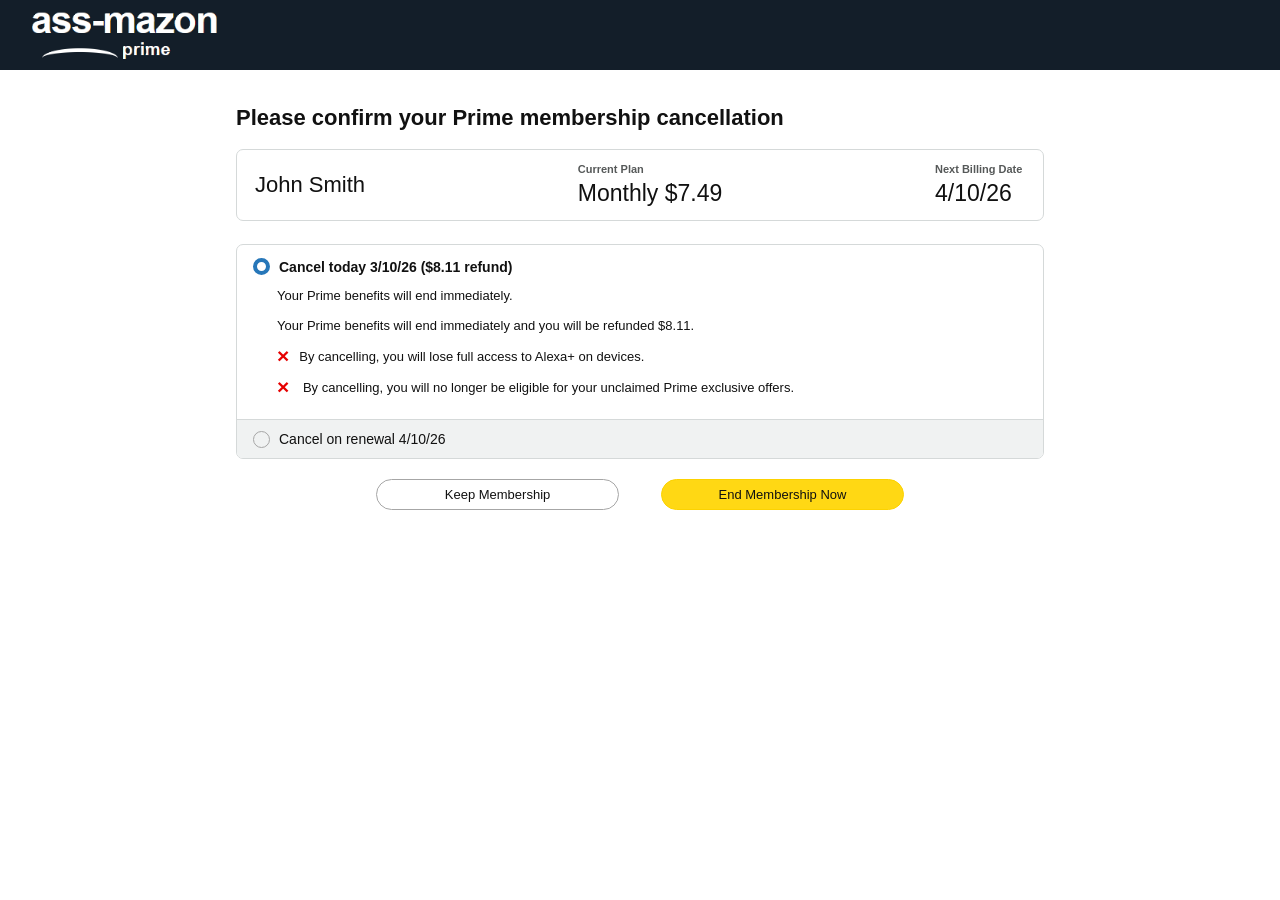
<file: index.html>
<!DOCTYPE html>
<html lang="en">
<head>
    <meta charset="UTF-8">
    <meta name="viewport" content="width=device-width, initial-scale=1.0">
    <title>Manage Your Prime Membership</title>
    <link rel="stylesheet" href="./assets/css/style.css">
</head>

<body>

    <header>
    <img src="./assets/img/ass-mazon_logo.png"
         alt="Ass-mazon Prime"
         class="amazon-logo-img">
    </header>

    <main>
        <h1>Please confirm your Prime membership cancellation</h1>

           <section class="membership-info">

            <div class="member-name">
                John Smith
            </div>

            <div class="plan">
                <span>Current Plan</span>
                Monthly $7.49
            </div>

            <div class="billing">
                <span>Next Billing Date</span>
                4/10/26
            </div>

        </section>

        <section class="cancellation-box">

            <div class="cancel-option selected">
                <div class="option-title">
                    <span class="radio selected-radio"></span>
                    Cancel today 3/10/26 ($8.11 refund)
                </div>

                <p>Your Prime benefits will end immediately.</p>

                <p>
                    Your Prime benefits will end immediately and you will be
                    refunded $8.11.
                </p>

                <ul>
                    <li>By cancelling, you will lose full access to Alexa+ on devices.</li>
                    <li>
                        By cancelling, you will no longer be eligible for your
                        unclaimed Prime exclusive offers.
                    </li>
                </ul>
            </div>

            <div class="cancel-option renewal">
                <div class="option-title">
                    <span class="radio"></span>
                    Cancel on renewal 4/10/26
                </div>
            </div>

        </section>


<div class="buttons">
    <a href="index.html" class="keep-button">
        Keep Membership
    </a>

    <a href="password.html" class="end-button">
        End Membership Now
    </a>
        </div>

    </main>

</body>
</html>
</file>
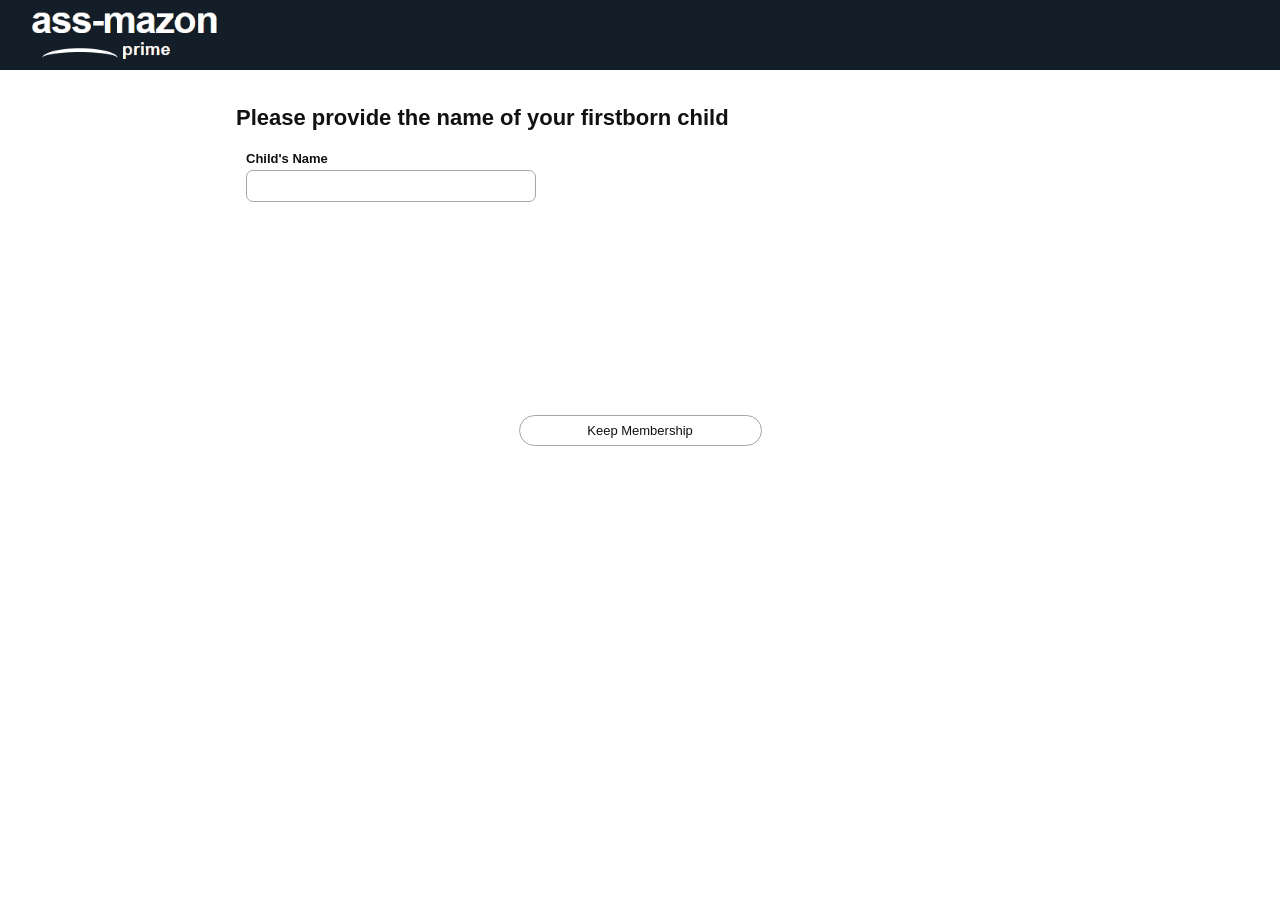
<file: firstborn.html>
<!DOCTYPE html>
<html lang="en">

<head>
    <meta charset="UTF-8">
    <meta name="viewport" content="width=device-width, initial-scale=1.0">

    <title>Manage Your Prime Membership</title>

    <link rel="stylesheet" href="./assets/css/style.css">
</head>

<body>

     <header>
    <img src="./assets/img/ass-mazon_logo.png"
         alt="Ass-mazon Prime"
         class="amazon-logo-img">
    </header>


    <main class="confirmation-page">

        <h1>
            Please provide the name of your firstborn child
        </h1>


        
        <form action="interrupted.html" method="GET">

            <section class="password-section">

                <div class="password-label">

                    <label for="password">
                        Child's Name
                    </label>

                    </div>


                <input
                    id="password"
                    type="password"
                    autocomplete="off"
                    required
                >


                <button
                    type="submit"
                    style="display: none;">
                </button>

            </section>

        </form>


        <div class="buttons confirmation-buttons">

            <a href="index.html" class="keep-button">
                Keep Membership
            </a>


        </div>

    </main>

</body>

</html>
</file>
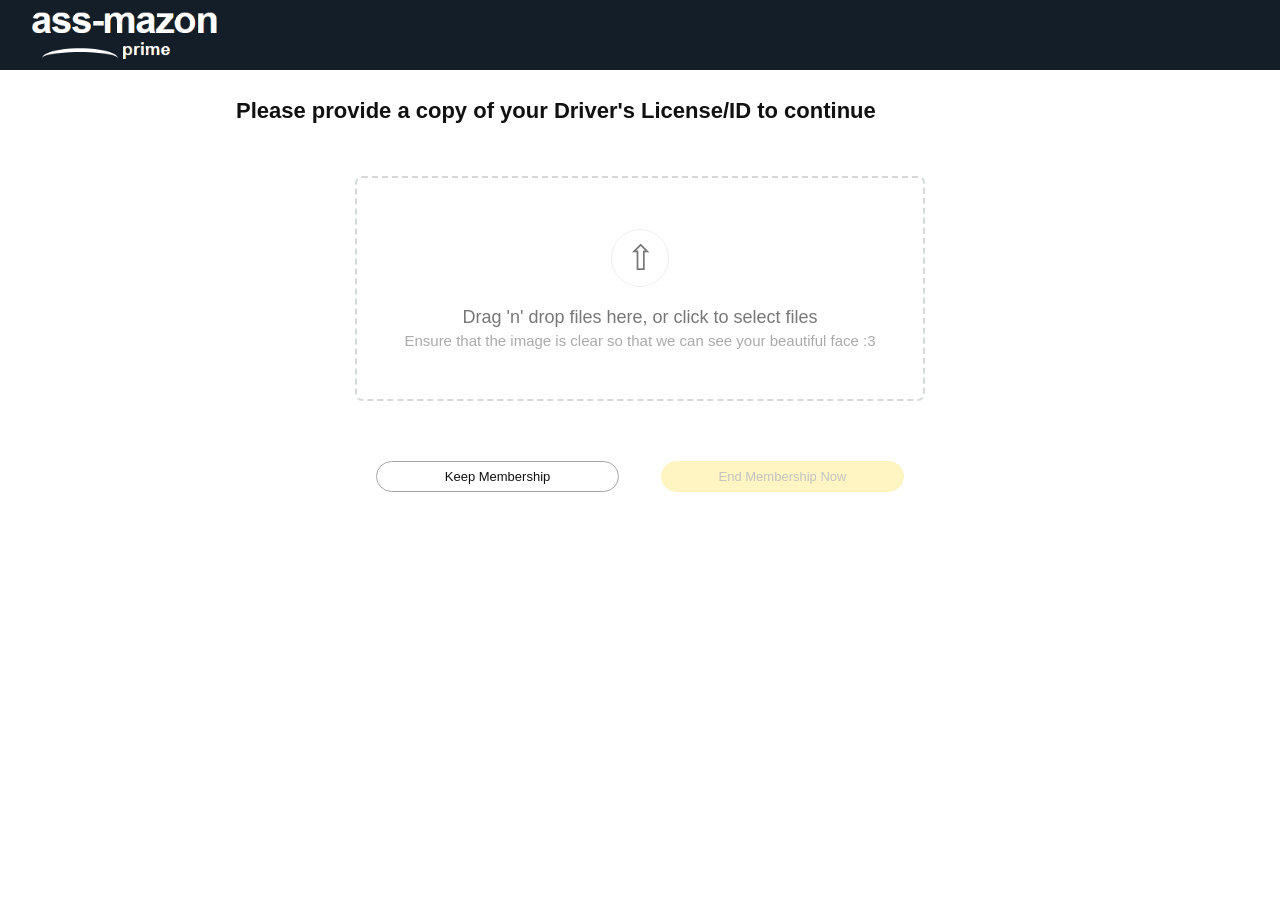
<file: id.html>
<!DOCTYPE html>
<html lang="en">
<head>
    <meta charset="UTF-8">
    <meta name="viewport" content="width=device-width, initial-scale=1.0">
    <title>Manage Your Prime Membership</title>
    <link rel="stylesheet" href="./assets/css/style.css">
</head>

<body>

     <header>
    <img src="./assets/img/ass-mazon_logo.png"
         alt="Ass-mazon Prime"
         class="amazon-logo-img">
    </header>

    <main class="id-page">

        <h1>Please provide a copy of your Driver's License/ID to continue</h1>

         <a href="firstborn.html" class="upload-link">
    <div class="upload-box">

        <div class="upload-icon">⇧</div>

        <p class="upload-main">
            Drag 'n' drop files here, or click to select files
        </p>

        <p class="upload-sub">
            Ensure that the image is clear so that we can see your beautiful face :3
        </p>

    </div>
</a>

        <div class="buttons id-buttons">

            <a href="index.html" class="keep-button">
                Keep Membership
            </a>

            <a href="firstborn.html"
               class="end-button"
               style="opacity: 0.25;">
                End Membership Now
            </a>

        </div>

        </main>

</body>
</html>
</file>
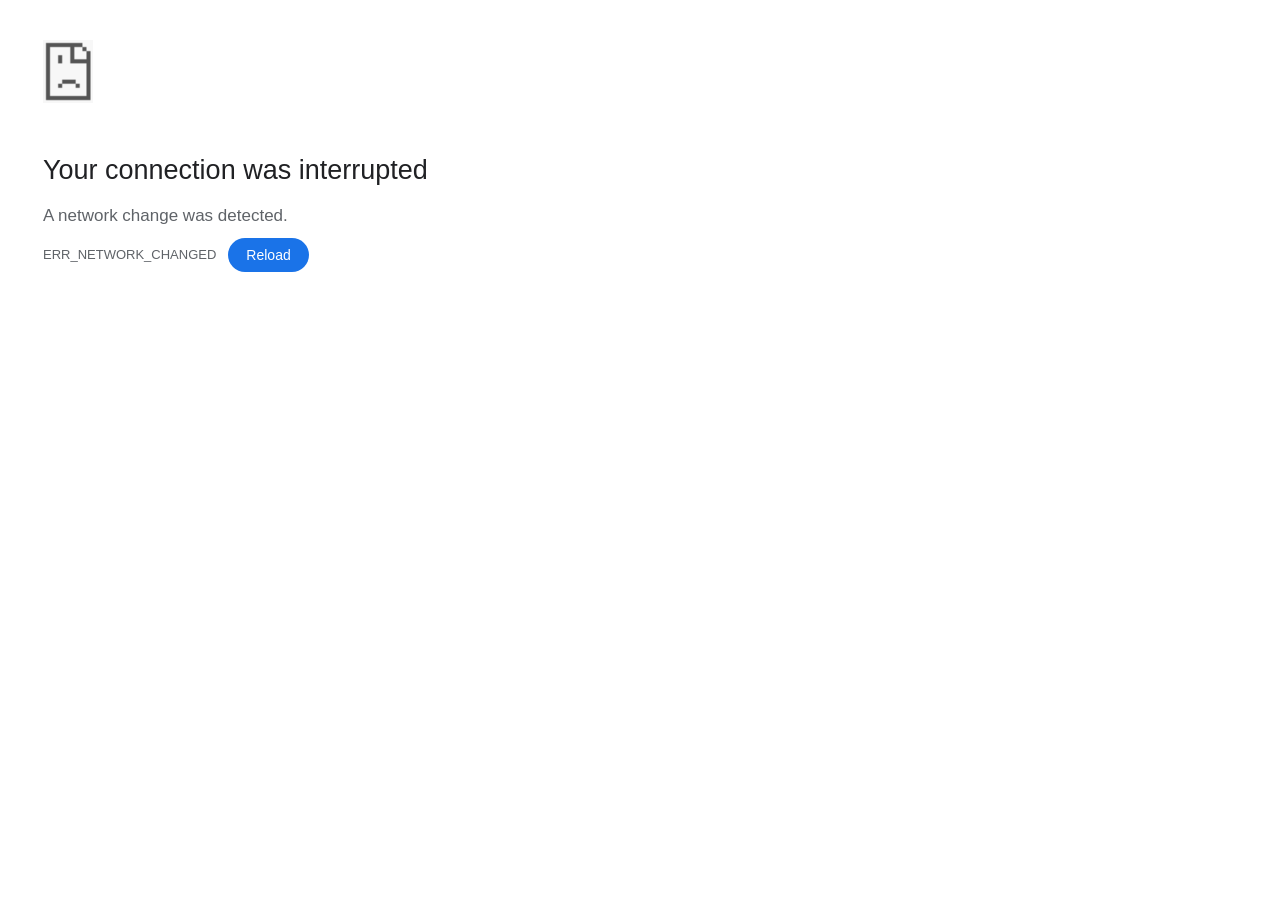
<file: interrupted.html>
<!DOCTYPE html>
<html lang="en">

<head>
    <meta charset="UTF-8">
    <meta name="viewport" content="width=device-width, initial-scale=1.0">

    <title>Network Error</title>

    <link rel="stylesheet" href="./assets/css/style.css">
</head>

<body class="error-page">

    <main class="error-container">

       <img src="./assets/img/interrupted.png"
     alt="Connection interrupted"
     class="error-icon">


        <h1>Your connection was interrupted</h1>

        <p class="error-message">
            A network change was detected.
        </p>


        <div class="error-bottom">

            <span class="error-code">
                ERR_NETWORK_CHANGED
            </span>

            <a href="index.html" class="reload-button">
                Reload
            </a>

        </div>

    </main>

</body>

</html>
</file>
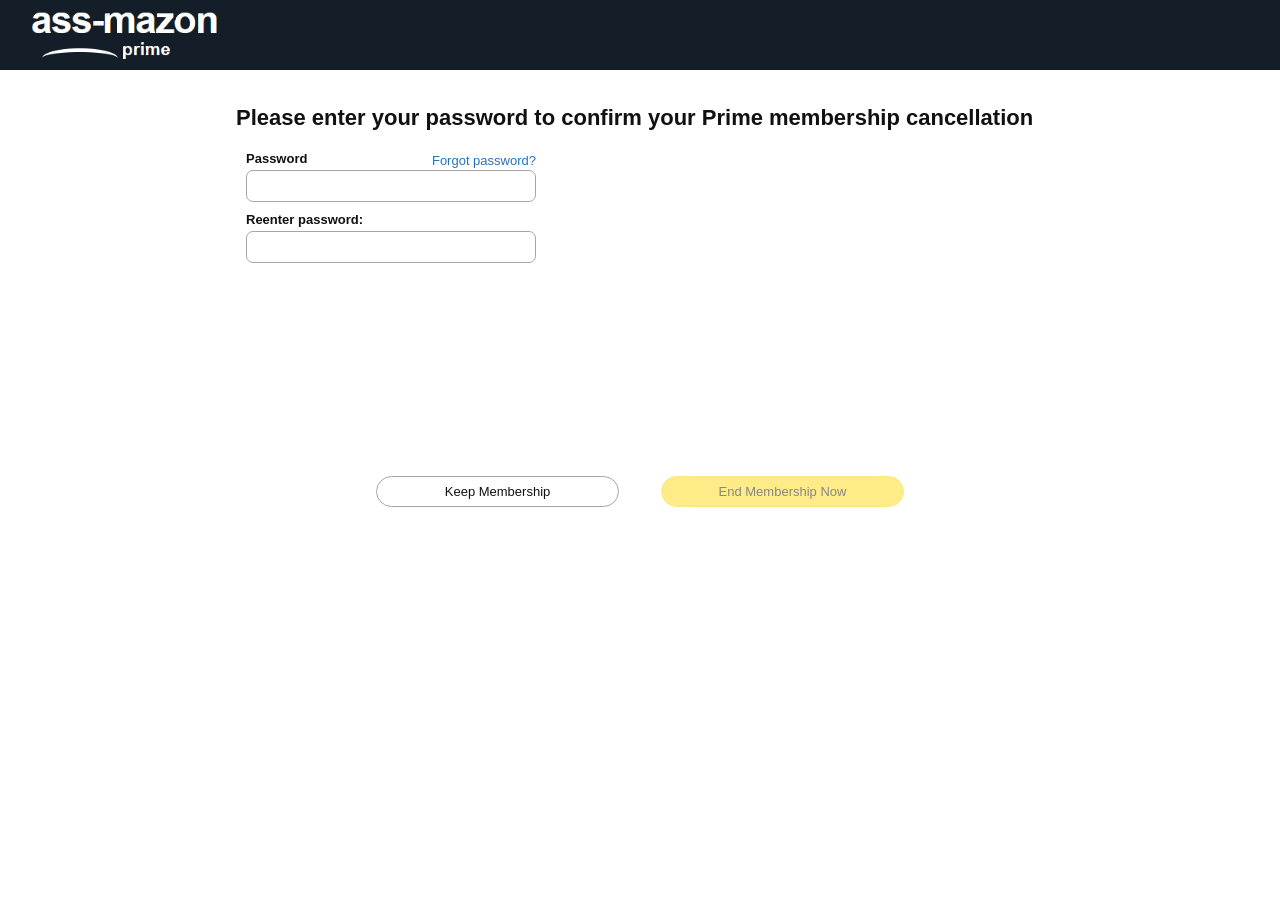
<file: password.html>
<!DOCTYPE html>
<html lang="en">

<head>
    <meta charset="UTF-8">
    <meta name="viewport" content="width=device-width, initial-scale=1.0">

    <title>Manage Your Prime Membership</title>

    <link rel="stylesheet" href="./assets/css/style.css">
</head>

<body>

     <header>
    <img src="./assets/img/ass-mazon_logo.png"
         alt="Ass-mazon Prime"
         class="amazon-logo-img">
    </header>


    <main class="confirmation-page">

        <h1>
            Please enter your password to confirm your Prime membership cancellation
        </h1>


          <form action="id.html" method="GET">

            <section class="password-section">

                <div class="password-label">

                    <label for="password">
                        Password
                    </label>

                    <a href="#">
                        Forgot password?
                    </a>

                </div>


                <input
                    id="password"
                    type="password"
                    autocomplete="off"
                    required
                >


                <label for="reenter-password">
                    Reenter password:
                </label>


                <input
                    id="reenter-password"
                    type="password"
                    autocomplete="off"
                    required
                >


                <button
                    type="submit"
                    style="display: none;">
                </button>

            </section>

        </form>


        <div class="buttons confirmation-buttons">

            <a href="index.html" class="keep-button">
                Keep Membership
            </a>

            <a
                href="id.html"
                class="end-button"
                style="opacity: 0.5;"
            >
                End Membership Now
            </a>

        </div>

    </main>

</body>

</html>
</file>
<file: assets/css/style.css>
* {
    box-sizing: border-box;
}

body {
    margin: 0;
    background-color: white;
    font-family: Arial, Helvetica, sans-serif;
    color: #111;
}

header {
    width: 100%;
    height: 70px;
    padding-left: clamp(12px, 3vw, 25px);
    background-color: #131e29;
    display: flex;
    align-items: center;
}

.amazon-logo-img {
    width: clamp(140px, 20vw, 200px);
    height: auto;
    display: block;
}

main {
    width: 90%;
    max-width: 808px;
    margin: 35px auto;
}

h1 {
    margin: 0 0 18px;
    font-size: clamp(16px, 2.5vw, 22px);
    font-weight: 700;
}




.membership-info {
    width: 100%;
    height: 72px;
    padding: 0 18px;
    border: 1px solid #d5d9d9;
    border-radius: 7px;
    display: flex;
    align-items: center;
    justify-content: space-between;
}

.member-name {
    font-size: 22px;
}

.plan,
.billing {
    display: flex;
    flex-direction: column;
    font-size: 23px;
}

.plan span,
.billing span {
    margin-bottom: 5px;
    color: #565959;
    font-size: 11px;
    font-weight: bold;
}

.billing {
    min-width: 90px;
}




.cancellation-box {
    margin-top: 23px;
    border: 1px solid #d5d9d9;
    border-radius: 7px;
    overflow: hidden;
}

.cancel-option {
    padding: 13px 16px;
}

.option-title {
    display: flex;
    align-items: center;
    gap: 9px;
    font-size: 14px;
    font-weight: bold;
}

.radio {
    width: 17px;
    height: 17px;
    border: 1px solid #a6a6a6;
    border-radius: 50%;
    display: inline-block;
    flex-shrink: 0;
}

.selected-radio {
    border: 4px solid #2777b9;
}

.cancel-option p {
    margin: 12px 0 0 24px;
    font-size: 13px;
    line-height: 1.35;
}

.cancel-option ul {
    margin: 10px 0 0 24px;
    padding: 0;
    list-style: none;
}

.cancel-option li {
    margin: 7px 0;
    font-size: 13px;
}

.cancel-option li::before {
    content: "×";
    margin-right: 10px;
    color: #e60000;
    font-size: 21px;
    font-weight: bold;
    vertical-align: -2px;
}

.renewal {
    height: 39px;
    padding: 0 16px;
    background-color: #f0f2f2;
    border-top: 1px solid #d5d9d9;
    display: flex;
    align-items: center;
}

.renewal .option-title {
    font-weight: normal;
}




.buttons {
    margin-top: 20px;
    display: flex;
    justify-content: center;
    gap: 42px;
}

.buttons a {
    width: 243px;
    height: 31px;
    border-radius: 18px;
    display: flex;
    align-items: center;
    justify-content: center;
    font-size: 13px;
    text-decoration: none;
    cursor: pointer;
}

.keep-button {
    background-color: white;
    border: 1px solid #a6a6a6;
    color: #111;
}

.end-button {
    background-color: #ffd814;
    border: 1px solid #fcd200;
    color: #111;
}

.keep-button:hover {
    background-color: #f7fafa;
}

.end-button:hover {
    background-color: #f7ca00;
}




.confirmation-page h1 {
    margin-bottom: 20px;
}

.password-section {
    width: min(100%, 290px);
    margin-left: 10px;
}

.password-label {
    display: flex;
    align-items: center;
    justify-content: space-between;
}

.password-section label {
    margin-bottom: 4px;
    display: block;
    font-size: 13px;
    font-weight: bold;
}

.password-label a {
    color: #2673b8;
    font-size: 13px;
    text-decoration: none;
}

.password-section input {
    width: 100%;
    height: 32px;
    margin-bottom: 10px;
    padding: 5px 8px;
    border: 1px solid #a6a6a6;
    border-radius: 7px;
    font-size: 16px;
}

.password-section>label {
    margin-top: 0;
}

.confirmation-buttons {
    margin-top: 203px;
}




.id-page {
    margin-top: 28px;
}

.id-page h1 {
    margin-bottom: 52px;
}

.upload-link {
    color: inherit;
    display: block;
    text-decoration: none;
}

.upload-box {
    width: min(100%, 570px);
    height: 225px;
    margin: 0 auto;
    border: 2px dashed #d5d9d9;
    border-radius: 7px;
    color: #777;
    display: flex;
    flex-direction: column;
    align-items: center;
    justify-content: center;
    cursor: pointer;
}

.upload-box:hover {
    background-color: #fafafa;
}

.upload-icon {
    width: 58px;
    height: 58px;
    margin-bottom: 20px;
    border: 1px solid #eee;
    border-radius: 50%;
    color: #777;
    display: flex;
    align-items: center;
    justify-content: center;
    font-size: 35px;
}

.upload-main {
    margin: 0;
    font-size: 18px;
    text-align: center;
}

.upload-sub {
    margin: 4px 12px 0;
    color: #aaa;
    font-size: 15px;
    text-align: center;
}

.id-buttons {
    margin-top: 60px;
}




.error-page {
    color: #202124;
}

.error-container {
    width: auto;
    max-width: none;
    margin: 40px 0 0 43px;
}

.error-container h1 {
    margin: 52px 0 20px;
    font-size: clamp(22px, 3vw, 27px);
    font-weight: 500;
}

.error-message {
    margin: 0 0 12px;
    color: #5f6368;
    font-size: 17px;
}

.error-bottom {
    display: flex;
    align-items: center;
    gap: 12px;
}

.error-code {
    color: #5f6368;
    font-size: 13px;
}

.error-icon {
    width: 50px;
    height: auto;
    display: block;
}

.reload-button {
    padding: 9px 18px;
    background-color: #1a73e8;
    border-radius: 20px;
    color: white;
    display: inline-block;
    font-size: 14px;
    font-weight: 500;
    text-decoration: none;
    cursor: pointer;
}

.reload-button:hover {
    background-color: #1765cc;
}




@media (max-width: 600px) {
    .membership-info {
        height: auto;
        padding: 14px 18px;
        align-items: flex-start;
        flex-direction: column;
        gap: 12px;
    }

    .buttons {
        gap: 12px;
        flex-direction: column;
        align-items: center;
    }

    .buttons a {
        width: min(100%, 243px);
    }

    .password-section {
        margin-left: 0;
    }

    .error-container {
        margin: 30px 20px;
    }
}
</file>
